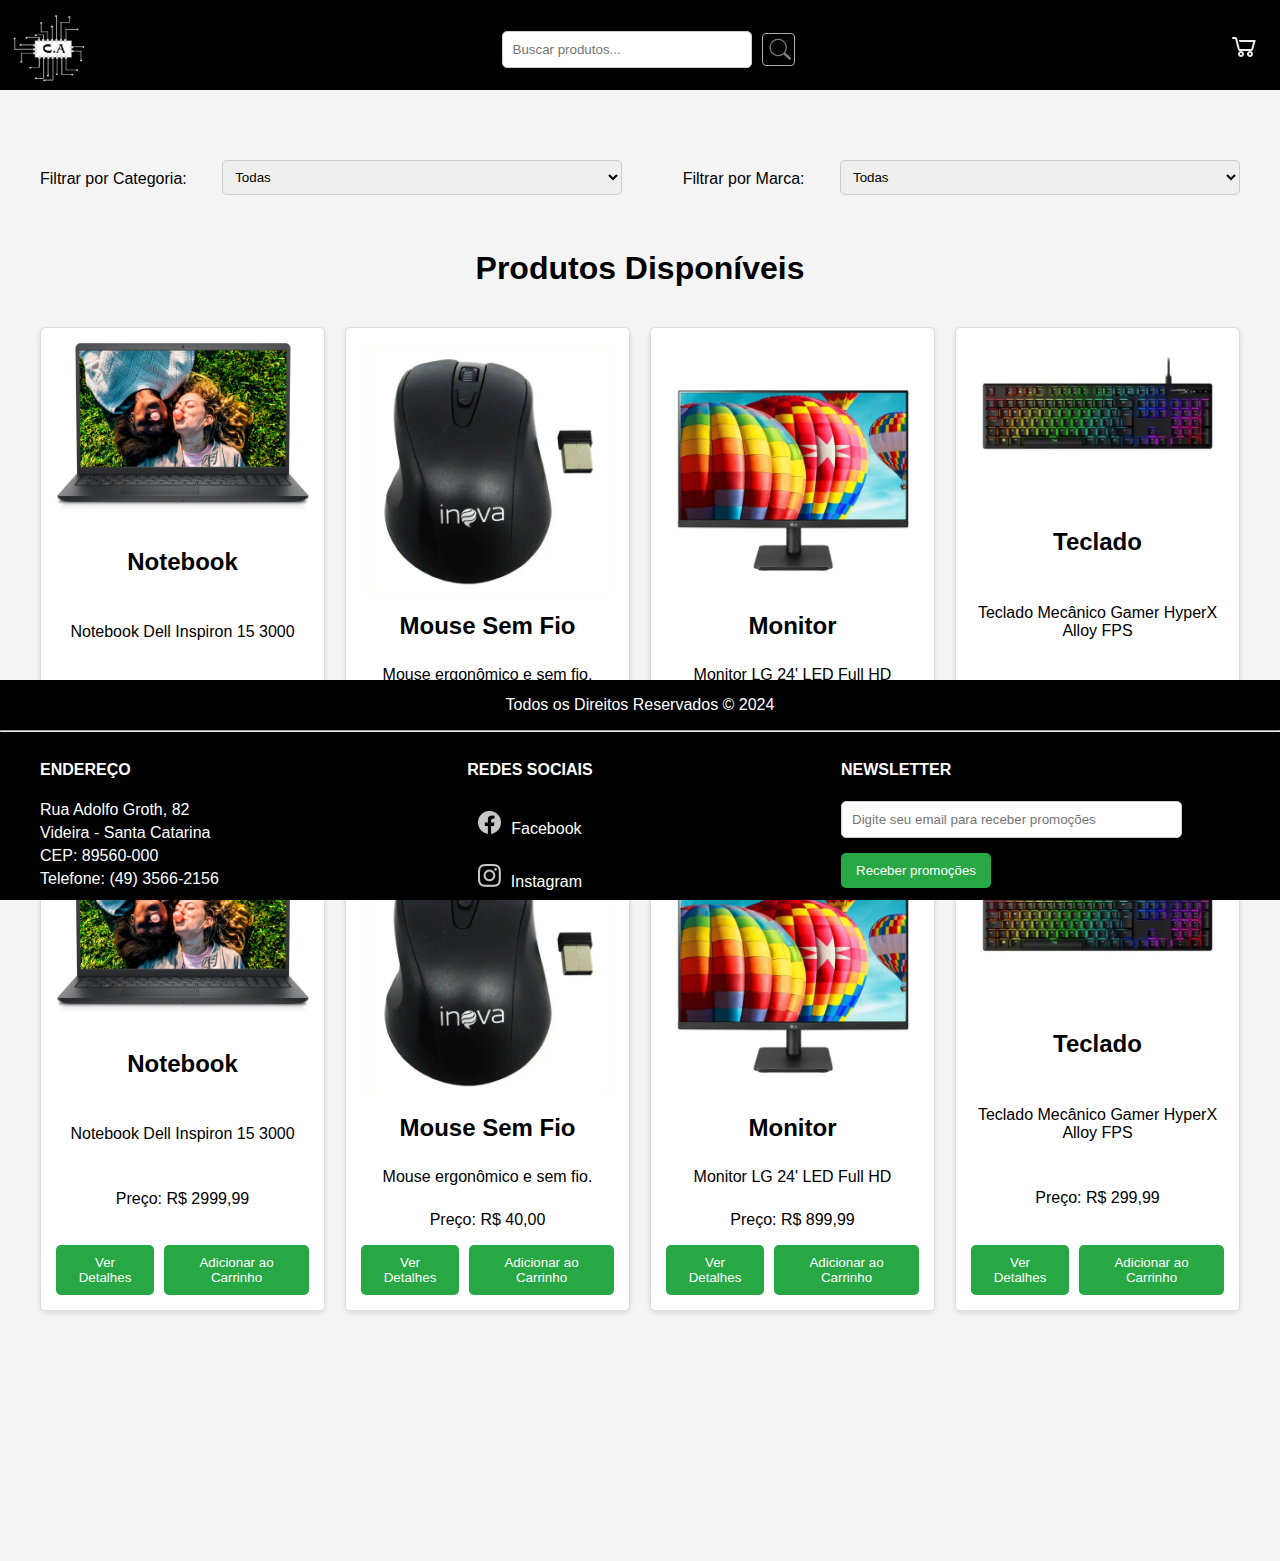
<file: index.html>
<!DOCTYPE html>
<html lang="pt-BR">
<head>
    <meta charset="UTF-8">
    <meta name="viewport" content="width=device-width, initial-scale=1.0">
    <link rel="stylesheet" href="css/style.css">
    <link rel="shortcut icon" href="img/c.png" type="image/x-icon">
    <title>C.A</title>
</head>
<body>
    <header>
        <nav aria-label="Menu Principal">
            <a href="index.html" class="logo">
                <img src="img/c.png" alt="Imagem da Logotipo da Loja de Informática">
            </a>

            <div class="busca">
                <input type="search" id="search" placeholder="Buscar produtos..." onkeyup="filterProducts()">
                <img src="img/busca-removebg-preview.png" alt="Imagem da busca" class="search-icon" onclick="toggleSearch()">
            </div>
            

            <a href="cart.html" class="carrinho">
                <img src="img/carrinho.png" alt="Imagem de um carrinho de compras">
            </a>
        </nav>
    </header>
    
    <main>
        <div class="filtrar">
            <label for="category-filter" aria-setsize="10px">Filtrar por Categoria:</label>
            <select id="category-filter" onchange="filterProducts()">
                <option value="">Todas</option>
                <option value="Notebooks">Notebooks</option>
                <option value="Periféricos">Periféricos</option>
                <option value="Monitores">Monitores</option>
            </select>

            <label for="brand-filter">Filtrar por Marca:</label>
            <select id="brand-filter" onchange="filterProducts()">
                <option value="">Todas</option>
                <option value="LG">LG</option>
                <option value="Inova">Inova</option>
                <option value="HyperX">HyperX</option>
                <option value="Dell">Dell</option>
            </select>
        </div>

        <h1 class="disponiveis">Produtos Disponíveis</h1>
        <div id="products"></div>
    </main>

    <footer class="footer">
        <div class="container">
            <p>Todos os Direitos Reservados &copy 2024</p>
            <hr>

            <div class="colunas">
                <div>
                    <h4 class="endereco">ENDEREÇO</h4>
                    <ul class="ul_footer">
                        <li>Rua Adolfo Groth, 82</li>
                        <li>Videira - Santa Catarina</li>
                        <li>CEP: 89560-000</li>
                        <li>Telefone: (49) 3566-2156</li>
                    </ul>
                </div>

                <div>
                    <h4>REDES SOCIAIS</h4>
                    <p class="redes"><img src="img/facebook-icon.png" width="23px" alt="Logotipo Facebook"><a href="#">Facebook</a></p>
                    <p class="redes"><img src="img/instagram-icon.png" width="23px" alt="Lgotipo Instagram"><a href="#">Instagram</a></p>
                </div>

                <div class="ultima_footer">
                    <h4 class="news">NEWSLETTER</h4>
                    <div class="newsletter-container">
                        <input type="email" placeholder="Digite seu email para receber promoções" size="35px"/>
                        <button class="promo">Receber promoções</button>
                    </div>
                </div>
                
            </div>
        </div>
    </footer>

    <script src="js/script.js"></script>
</body>
</html>
</file>
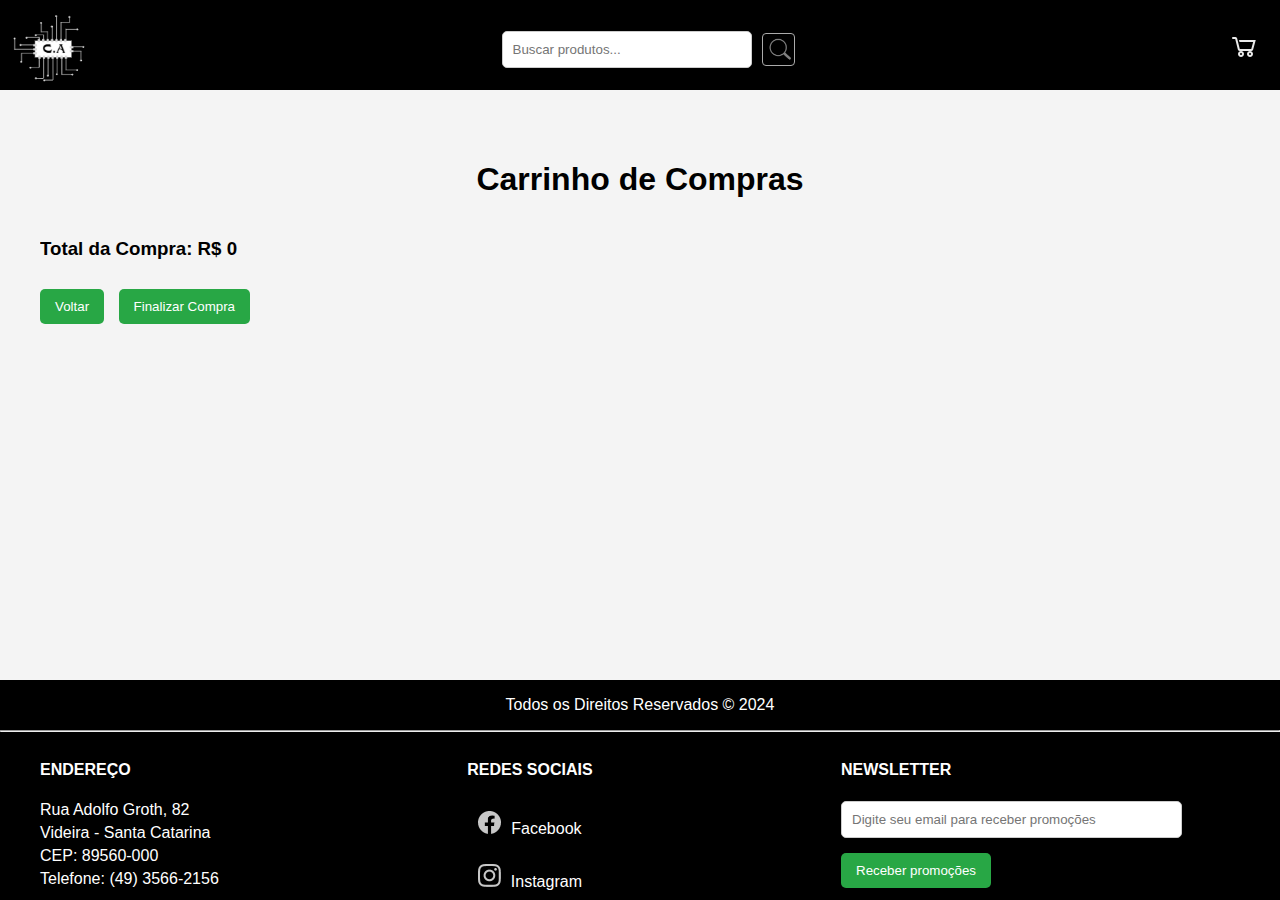
<file: cart.html>
<!DOCTYPE html>
<html lang="pt-BR">
<head>
    <meta charset="UTF-8">
    <meta name="viewport" content="width=device-width, initial-scale=1.0">
    <link rel="shortcut icon" href="img/c.png" type="image/x-icon">
    <link rel="stylesheet" href="css/style.css">
    <title>Carrinho de Compras</title>
</head>
<body>
    <header>
        <nav aria-label="Menu Principal">
            <a href="index.html" class="logo">
                <img src="img/c.png" alt="Imagem da Logotipo da Loja de Informática">
            </a>

            <div class="busca">
                <input type="search" id="search" placeholder="Buscar produtos..." onkeyup="filterProducts()">
                <img src="img/busca-removebg-preview.png" alt="Imagem da busca" class="search-icon" onclick="toggleSearch()">
            </div>
            

            <a href="cart.html" class="carrinho">
                <img src="img/carrinho.png" alt="Imagem de um carrinho de compras">
            </a>
        </nav>
    </header>

    <main>
        <h1>Carrinho de Compras</h1>
        <div id="cart">
            <ul id="cart-items"></ul>
        </div>
        <button onclick="window.history.back()">Voltar</button>
        <button onclick="checkout()" class="finalizar" style="margin: 10px;">Finalizar Compra</button>
    </main>
    
    <footer class="footer">
        <div class="container">
            <p>Todos os Direitos Reservados &copy 2024</p>
            <hr>

            <div class="colunas">
                <div>
                    <h4 class="endereco">ENDEREÇO</h4>
                    <ul class="ul_footer">
                        <li>Rua Adolfo Groth, 82</li>
                        <li>Videira - Santa Catarina</li>
                        <li>CEP: 89560-000</li>
                        <li>Telefone: (49) 3566-2156</li>
                    </ul>
                </div>

                <div>
                    <h4>REDES SOCIAIS</h4>
                    <p class="redes"><img src="img/facebook-icon.png" width="23px" alt="Logotipo Facebook"><a href="#">Facebook</a></p>
                    <p class="redes"><img src="img/instagram-icon.png" width="23px" alt="Lgotipo Instagram"><a href="#">Instagram</a></p>
                </div>

                <div class="ultima_footer">
                    <h4 class="news">NEWSLETTER</h4>
                    <div class="newsletter-container">
                        <input type="email" placeholder="Digite seu email para receber promoções" size="35px"/>
                        <button class="promo">Receber promoções</button>
                    </div>
                </div>
                
            </div>
        </div>
    </footer>
    <script src="js/script.js"></script>
</body>
</html>
</file>
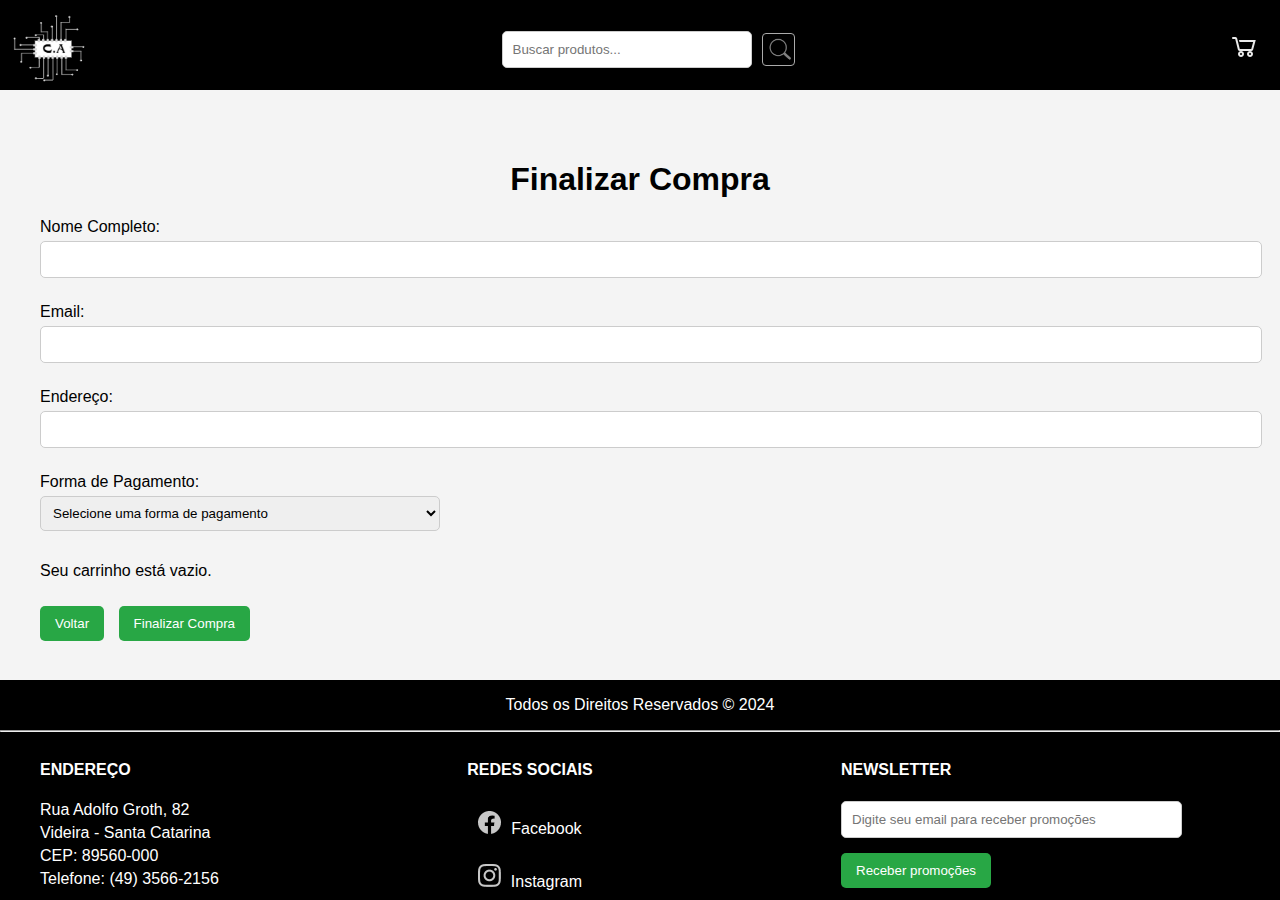
<file: checkout.html>
<!DOCTYPE html>
<html lang="pt-BR">
<head>
    <meta charset="UTF-8">
    <meta name="viewport" content="width=device-width, initial-scale=1.0">
    <link rel="shortcut icon" href="img/c.png" type="image/x-icon">
    <link rel="stylesheet" href="css/style.css">
    <title>Finalizar Compra</title>
</head>
<body>
    <header>
        <nav aria-label="Menu Principal">
            <a href="index.html" class="logo">
                <img src="img/c.png" alt="Imagem da Logotipo da Loja de Informática">
            </a>

            <div class="busca">
                <input type="search" id="search" placeholder="Buscar produtos..." onkeyup="filterProducts()">
                <img src="img/busca-removebg-preview.png" alt="Imagem da busca" class="search-icon" onclick="toggleSearch()">
            </div>
            

            <a href="cart.html" class="carrinho">
                <img src="img/carrinho.png" alt="Imagem de um carrinho de compras">
            </a>
        </nav>
    </header>
    <main>
        <h1>Finalizar Compra</h1>
        <form id="checkout-form">
            <label for="name">Nome Completo:</label>
            <input type="text" id="name" required>

            <label for="email">Email:</label>
            <input type="email" id="email" required>

            <label for="address">Endereço:</label>
            <input type="text" id="address" required>

            <label for="payment">Forma de Pagamento:</label>
            <select id="payment" required>
                <option value="" disabled selected>Selecione uma forma de pagamento</option>
                <option value="credit">Cartão de Crédito</option>
                <option value="debit">Cartão de Débito</option>
                <option value="boleto">Boleto Bancário</option>
            </select>

            <div id="order-summary"></div>
            <button onclick="window.history.back()">Voltar</button>
            <button type="submit" style="margin: 10px;">Finalizar Compra</button>
        </form>
        
    </main>
    <footer class="footer">
        <div class="container">
            <p>Todos os Direitos Reservados &copy 2024</p>
            <hr>

            <div class="colunas">
                <div>
                    <h4 class="endereco">ENDEREÇO</h4>
                    <ul class="ul_footer">
                        <li>Rua Adolfo Groth, 82</li>
                        <li>Videira - Santa Catarina</li>
                        <li>CEP: 89560-000</li>
                        <li>Telefone: (49) 3566-2156</li>
                    </ul>
                </div>

                <div>
                    <h4>REDES SOCIAIS</h4>
                    <p class="redes"><img src="img/facebook-icon.png" width="23px" alt="Logotipo Facebook"><a href="#">Facebook</a></p>
                    <p class="redes"><img src="img/instagram-icon.png" width="23px" alt="Lgotipo Instagram"><a href="#">Instagram</a></p>
                </div>

                <div class="ultima_footer">
                    <h4 class="news">NEWSLETTER</h4>
                    <div class="newsletter-container">
                        <input type="email" placeholder="Digite seu email para receber promoções" size="35px"/>
                        <button class="promo">Receber promoções</button>
                    </div>
                </div>
                
            </div>
        </div>
    </footer>
    <script src="js/script.js"></script>
</body>
</html>
</file>
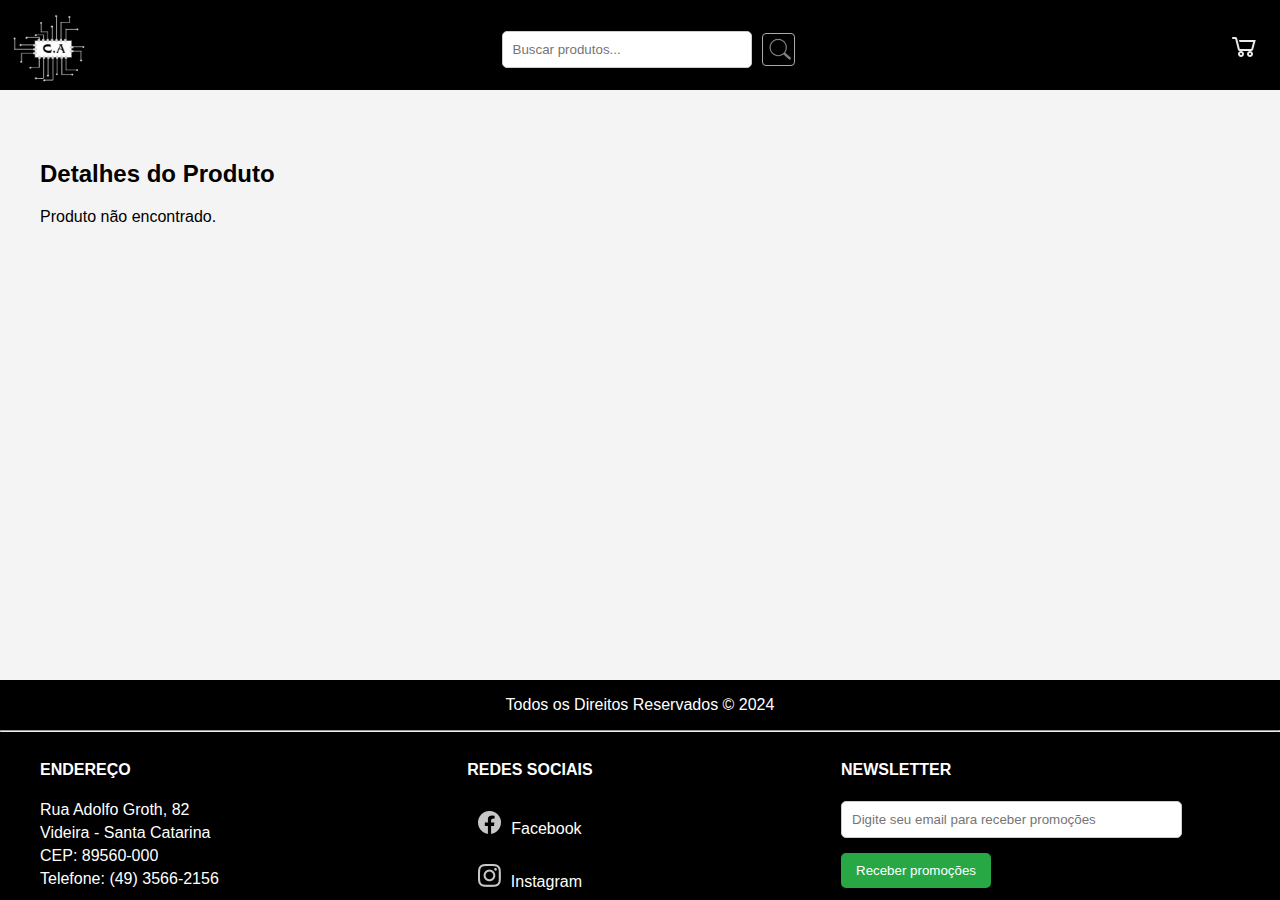
<file: product.html>
<!DOCTYPE html>
<html lang="pt-BR">
<head>
    <meta charset="UTF-8">
    <meta name="viewport" content="width=device-width, initial-scale=1.0">
    <link rel="shortcut icon" href="img/c.png" type="image/x-icon">
    <link rel="stylesheet" href="css/style.css">
    <title>Detalhes do Produto</title>
</head>
<body>
    <header>
        <nav aria-label="Menu Principal">
            <a href="index.html" class="logo">
                <img src="img/c.png" alt="Imagem da Logotipo da Loja de Informática">
            </a>

            <div class="busca">
                <input type="search" id="search" placeholder="Buscar produtos..." onkeyup="filterProducts()">
                <img src="img/busca-removebg-preview.png" alt="Imagem da busca" class="search-icon" onclick="toggleSearch()">
            </div>
            

            <a href="cart.html" class="carrinho">
                <img src="img/carrinho.png" alt="Imagem de um carrinho de compras">
            </a>
        </nav>
    </header>

    <main>
        <h2>Detalhes do Produto</h2>
        <div id="product-details"></div>
    </main>

    <footer class="footer">
        <div class="container">
            <p>Todos os Direitos Reservados &copy 2024</p>
            <hr>

            <div class="colunas">
                <div>
                    <h4 class="endereco">ENDEREÇO</h4>
                    <ul class="ul_footer">
                        <li>Rua Adolfo Groth, 82</li>
                        <li>Videira - Santa Catarina</li>
                        <li>CEP: 89560-000</li>
                        <li>Telefone: (49) 3566-2156</li>
                    </ul>
                </div>

                <div>
                    <h4>REDES SOCIAIS</h4>
                    <p class="redes"><img src="img/facebook-icon.png" width="23px" alt="Logotipo Facebook"><a href="#">Facebook</a></p>
                    <p class="redes"><img src="img/instagram-icon.png" width="23px" alt="Lgotipo Instagram"><a href="#">Instagram</a></p>
                </div>

                <div class="ultima_footer">
                    <h4 class="news">NEWSLETTER</h4>
                    <div class="newsletter-container">
                        <input type="email" placeholder="Digite seu email para receber promoções" size="35px"/>
                        <button class="promo">Receber promoções</button>
                    </div>
                </div>
                
            </div>
        </div>
    </footer>
    <script src="js/script.js"></script>
</body>
</html>
</file>
<file: css/style.css>
body {
    font-family: Arial, sans-serif;
    margin: 0;
    padding: 0;
    background-color: #f4f4f4;
    padding-top: 80px; 
    padding-bottom: 60px;
}

header {
    background-color: rgb(0, 0, 0);
    color: #fff;
    padding: 10px 0;
    text-align: center;
    position:fixed;
    top: 0;
    width: 100%;
    height: 70px;
}

nav{
    display: flex;
    justify-content: space-between;
}

main {
    padding: 20px;
    max-width: 1200px;
    margin: 0 auto;
    margin-top: 40px;
    margin-bottom: 150px;
}

h1 {
    text-align: center;
    margin-bottom: 20px;
}

label {
    display: block;
    margin: 10px 0 5px;
}

input[type="text"],
input[type="email"],
select {
    width: 100%;
    padding: 10px;
    margin-bottom: 15px;
    border: 1px solid #ccc;
    border-radius: 5px;
}

button {
    padding: 10px 15px;
    background-color: #28a745;
    color: #fff;
    border: none;
    border-radius: 5px;
    cursor: pointer;
}

button:hover {
    background-color: #218838;
}

#products {
    display: grid;
    grid-template-columns: repeat(auto-fill, minmax(250px, 1fr));
    gap: 20px;
    margin-bottom: 20px;
}

.product {
    background: #fff;
    border: 1px solid #ddd;
    border-radius: 5px;
    padding: 15px;
    text-align: center;
    box-shadow: 0 2px 5px rgba(0, 0, 0, 0.1);
    display: flex; 
    flex-direction: column; 
    justify-content: space-between;
    height: 450px; /* Define uma altura fixa para o card */
}

.product img {
    max-width: 100%;
    height: auto;
    border-radius: 5px;
}

.product h2 {
    font-size: 1.5em;
    margin: 10px 0;
}

.product p {
    margin: 10px 0;
}

footer {
    text-align: center;
    background-color: #000000;
    color: #fff;
    position: fixed;
    bottom: 0;
    width: 100%;
    height: 220px;
}

nav a.logo img{
    height: 75px;
    width: 78px;
    margin-left: 10px;
}

nav a.carrinho{
    margin: 20px 20px;
}

.busca {
    display: flex;
    align-items: center;
}

input[type="search"] {
    width: 250px;
    padding: 10px;
    margin-right: 10px;
    border: 1px solid #ccc;
    border-radius: 5px;
    transition: width 0.3s;
}

.search-icon {
    cursor: pointer;
    width: 25px;
    border-style: solid;
    border-radius: 4px;
    border-width: 1px;
    padding: 3px;
    border-color: #aaa;
}

footer div.colunas{
    display: flex;
    flex-direction: row;
    justify-content: space-between;
}

div.ultima_footer{
    margin-right: 120px;
}

div ul.ul_footer{
    list-style: none;
    text-align: start;
}

div ul.ul_footer li{
    padding-bottom: 5px;
}

h4.news{
    text-align: start;
}

div.filtrar{
    display: flex;
    justify-content: space-between;
    margin-top: 20px;
}

.newsletter-container {
    display: flex;
    flex-direction: column;
    align-items: flex-start; 
    margin-top: 10px; 
}

.newsletter-container input[type="email"] {
    width: 100%;
}

.redes a {
    text-decoration: none;
    color: #fff;
}

.redes img {
    margin-right: 10px;
    margin-top: 10px;
}

h4.endereco{
    text-align: start;
    margin-left: 40px;
}

.close-button {
    color: #aaa;
    float: right; 
    font-size: 28px;
    font-weight: bold;
}

.close-button:hover,
.close-button:focus {
    color: black; 
    text-decoration: none;
    cursor: pointer;
}

#brand-filter, #category-filter {
    margin-left: 15px;
}

#category-filter{
    margin-right: 40px;
}

select {
    width: 400px;
    padding: 8px;
    margin-bottom: 15px;
    border: 1px solid #ccc;
    border-radius: 5px; 
}

.disponiveis{
    margin-top: 40px;
    margin-bottom: 40px;
}

.finalizar{
    margin-top: 10px;
}

h3.total{
    margin-top: 40px;
}

.buttons{
    display: flex;
    justify-content: space-between;
    gap: 10px;
}

.detalhes{
    display: block;
    margin-top: 20px;
}

@media (max-width: 768px) {
    nav {
        display: flex;
        flex-direction: column;
    }

    nav a {
        padding: 10px;
    }

    input[type="search"] {
        display: none;
    }
    
    .search-icon {
        width: 30px;
        height: 30px;
    }
}
</file>
